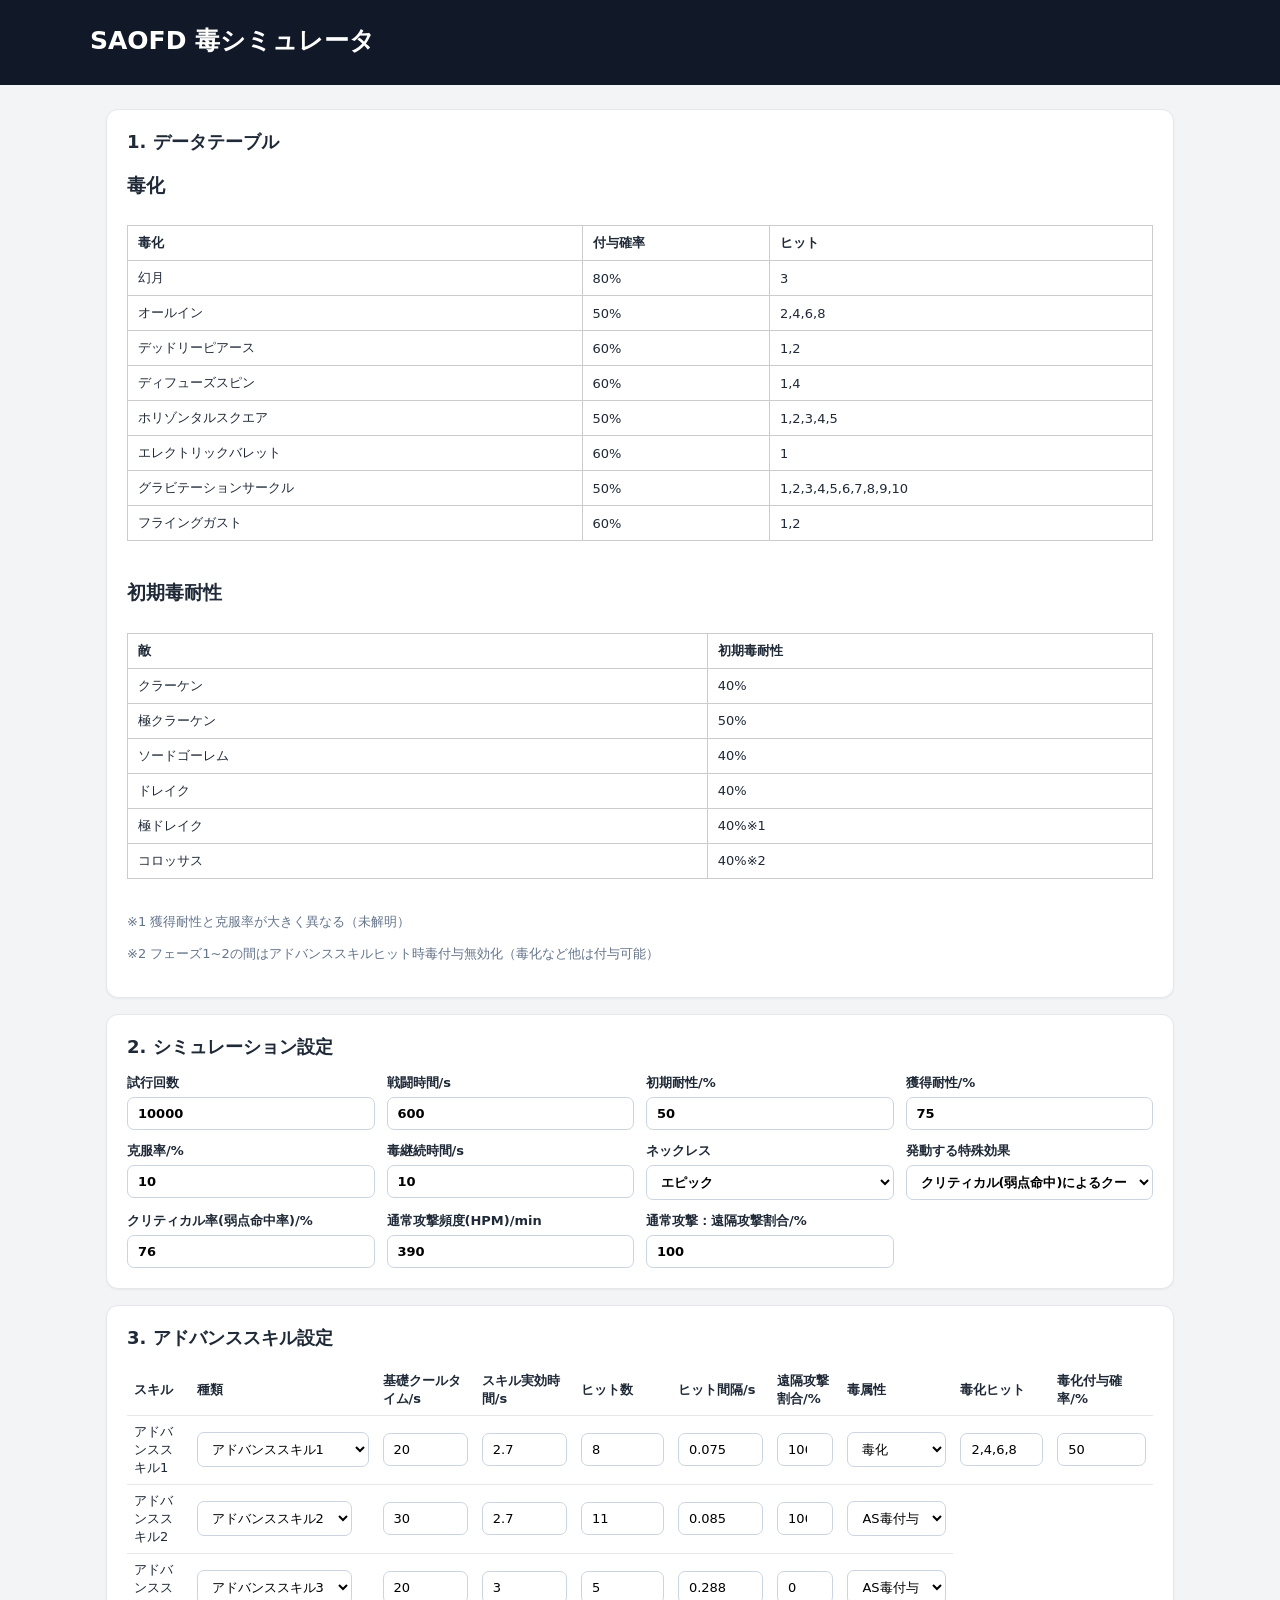
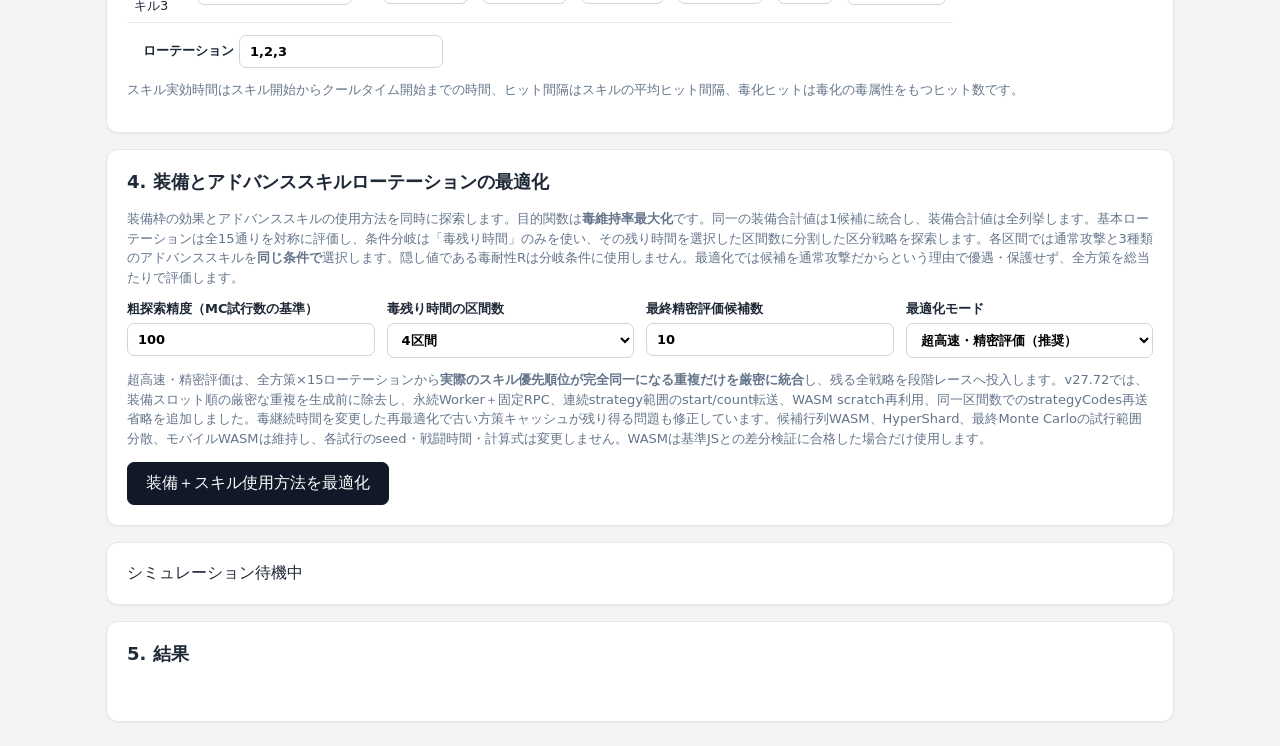
<file: index.html>
<!doctype html>
<html lang="ja">
<head>
<meta charset="utf-8"><meta name="viewport" content="width=device-width,initial-scale=1">
<title>SAOFD Poison Simulator Optimizer v27.72 HyperRPC Exact | SAOFD 毒シミュレータ</title>
<link rel="stylesheet" href="src/style.css">
</head>
<body>

<header><div><h1>SAOFD 毒シミュレータ</h1></div></header>
<main>
<section class="card">
<h2>1. データテーブル</h2>

<h3>毒化</h3>
<div class="table-scroll"><table class="data-table">
<thead>
<tr><th>毒化</th><th>付与確率</th><th>ヒット</th></tr>
</thead>
<tbody>
<tr><td>幻月</td><td>80%</td><td>3</td></tr>
<tr><td>オールイン</td><td>50%</td><td>2,4,6,8</td></tr>
<tr><td>デッドリーピアース</td><td>60%</td><td>1,2</td></tr>
<tr><td>ディフューズスピン</td><td>60%</td><td>1,4</td></tr>
<tr><td>ホリゾンタルスクエア</td><td>50%</td><td>1,2,3,4,5</td></tr>
<tr><td>エレクトリックバレット</td><td>60%</td><td>1</td></tr>
<tr><td>グラビテーションサークル</td><td>50%</td><td>1,2,3,4,5,6,7,8,9,10</td></tr>
<tr><td>フライングガスト</td><td>60%</td><td>1,2</td></tr>
</tbody>
</table></div>

<h3>初期毒耐性</h3>
<div class="table-scroll"><table class="data-table">
<thead>
<tr><th>敵</th><th>初期毒耐性</th></tr>
</thead>
<tbody>
<tr><td>クラーケン</td><td>40%</td></tr>
<tr><td>極クラーケン</td><td>50%</td></tr>
<tr><td>ソードゴーレム</td><td>40%</td></tr>
<tr><td>ドレイク</td><td>40%</td></tr>
<tr><td>極ドレイク</td><td>40%※1</td></tr>
<tr><td>コロッサス</td><td>40%※2</td></tr>
</tbody>
</table></div>

<div class="note">
<p>※1 獲得耐性と克服率が大きく異なる（未解明）</p>
<p>※2 フェーズ1~2の間はアドバンススキルヒット時毒付与無効化（毒化など他は付与可能）</p>
</div>
</section>

<section class="card">
<h2>2. シミュレーション設定</h2>
<div class="grid">
<label>試行回数 <input id="trials" type="number" value="10000" min="100" step="100"></label>
<label>戦闘時間/s <input id="duration" type="number" value="600" min="1" step="1"></label>
<label>初期耐性/% <input id="baseResist" type="number" value="50" min="0" step="1"></label>
<label>獲得耐性/% <input id="rise" type="number" value="75" step="1"></label>
<label>克服率/% <input id="fall" type="number" value="10" min="0" step="1"></label>
<label>毒継続時間/s <input id="ailmentDuration" type="number" value="10" step="0.01"></label>
<label>ネックレス <select id="equipGroup1Count"><option value="4" selected>エピック</option><option value="3">レジェンダリー</option></select></label>
<label>発動する特殊効果 <select id="specialEffect"><option value="crit" selected>クリティカル(弱点命中)によるクールダウン短縮</option><option value="combo">70ヒットコンボによる即時クールダウン</option><option value="hpmax">HP最大時クールダウン促進</option></select></label>
<label id="critRateWrap">クリティカル率(弱点命中率)/% <input id="critRate" type="number" value="76" min="0" max="100" step="0.1"></label>
<label id="normalHpmWrap">通常攻撃頻度(HPM)/min <input id="normalHpm" type="number" value="390" min="0" step="1"></label>
<label id="normalRangedRateWrap">通常攻撃：遠隔攻撃割合/% <input id="normalRangedRate" type="number" value="100" min="0" max="100" step="0.1"></label>
<label id="comboSuccessRateWrap">コンボ成功率/% <input id="comboSuccessRate" type="number" value="100" min="0" max="100" step="0.1"></label>
<label id="hpMaxUptimeWrap">HP最大維持率/% <input id="hpMaxUptime" type="number" value="100" min="0" max="100" step="0.1"></label>
</div>

</section>

<section class="card">
<h2>3. アドバンススキル設定</h2>
<div class="table-scroll"><table id="skills"><thead><tr><th>スキル</th><th>種類</th><th>基礎クールタイム/s</th><th>スキル実効時間/s</th><th>ヒット数</th><th>ヒット間隔/s</th><th class="ranged-col">遠隔攻撃割合/%</th><th>毒属性</th><th>毒化ヒット</th><th>毒化付与確率/%</th></tr></thead>
<tbody></tbody></table></div>

<label class="inline">ローテーション <input id="rotation" value="1,2,3" title="Skill番号をカンマ区切り"></label>
<p class="note">スキル実効時間はスキル開始からクールタイム開始までの時間、ヒット間隔はスキルの平均ヒット間隔、毒化ヒットは毒化の毒属性をもつヒット数です。</p>
</section>

<section class="card">
<h2>4. 装備とアドバンススキルローテーションの最適化</h2>
<p class="note">装備枠の効果とアドバンススキルの使用方法を同時に探索します。目的関数は<strong>毒維持率最大化</strong>です。同一の装備合計値は1候補に統合し、装備合計値は全列挙します。基本ローテーションは全15通りを対称に評価し、条件分岐は「毒残り時間」のみを使い、その残り時間を選択した区間数に分割した区分戦略を探索します。各区間では通常攻撃と3種類のアドバンススキルを<strong>同じ条件で</strong>選択します。隠し値である毒耐性Rは分岐条件に使用しません。最適化では候補を通常攻撃だからという理由で優遇・保護せず、全方策を総当たりで評価します。</p>
<div class="grid">
<label>粗探索精度（MC試行数の基準） <input id="optTrials" type="number" value="100" min="20" max="1000" step="10"></label>
<label>毒残り時間の区間数 <select id="policySegments"><option value="2">2区間</option><option value="3">3区間</option><option value="4" selected>4区間</option><option value="5">5区間</option></select></label>
<label>最終精密評価候補数 <input id="optTopK" type="number" value="10" min="1" max="10" step="1"></label>
<label>最適化モード <select id="optMode"><option value="practical" selected>超高速・精密評価（推奨）</option><option value="exhaustive">完全総当たり（非常に重い）</option></select></label>
</div>
<p class="note">超高速・精密評価は、全方策×15ローテーションから<strong>実際のスキル優先順位が完全同一になる重複だけを厳密に統合</strong>し、残る全戦略を段階レースへ投入します。v27.72では、装備スロット順の厳密な重複を生成前に除去し、永続Worker＋固定RPC、連続strategy範囲のstart/count転送、WASM scratch再利用、同一区間数でのstrategyCodes再送省略を追加しました。毒継続時間を変更した再最適化で古い方策キャッシュが残り得る問題も修正しています。候補行列WASM、HyperShard、最終Monte Carloの試行範囲分散、モバイルWASMは維持し、各試行のseed・戦闘時間・計算式は変更しません。WASMは基準JSとの差分検証に合格した場合だけ使用します。</p>
<div class="row"><button id="optimize" class="primary">装備＋スキル使用方法を最適化</button></div>
</section>

<section class="card actions"><span id="status">シミュレーション待機中</span></section>



<section class="card"><h2>5. 結果</h2><div id="metrics" class="metrics"></div><div id="equipmentResult" class="note"></div><pre id="optimizationResult" class="note"></pre><div id="optimizationRanking" class="note"></div><div id="probabilityChartWrap" style="display:none"></div><div id="log"></div></section>
</main>
<script src="src/simulator.js"></script>
<script src="src/app.js"></script>
</body></html>
</file>
<file: src/style.css>
:root{font-family:system-ui,-apple-system,BlinkMacSystemFont,"Segoe UI",sans-serif;color:#1f2937;background:#f3f4f6}*{box-sizing:border-box}body{margin:0}header{display:flex;justify-content:space-between;align-items:center;padding:24px max(20px,calc((100% - 1100px)/2));background:#111827;color:white}header h1{margin:0 0 4px;font-size:25px}header p{margin:0;color:#cbd5e1}header a{color:white}main{max-width:1100px;margin:24px auto;padding:0 16px}.card{background:white;border:1px solid #e5e7eb;border-radius:12px;padding:20px;margin-bottom:16px;box-shadow:0 1px 2px #0000000d}h2{margin-top:0;font-size:18px}.grid{display:grid;grid-template-columns:repeat(4,1fr);gap:12px}.row{display:flex;gap:16px;align-items:center;flex-wrap:wrap;margin-top:14px}label{display:flex;flex-direction:column;gap:5px;font-size:13px;font-weight:600}input,select,button{font:inherit;padding:8px 10px;border:1px solid #cbd5e1;border-radius:7px;background:white}button{cursor:pointer}.primary{background:#111827;color:white;border-color:#111827;padding:10px 18px}.actions{display:flex;align-items:center;gap:12px}.note{font-size:13px;color:#64748b;margin-top:12px;line-height:1.5}.inline{display:inline-flex;flex-direction:row;align-items:center;margin-left:16px}table{width:100%;border-collapse:collapse;margin-bottom:12px}th,td{border-bottom:1px solid #e5e7eb;padding:7px;text-align:left;font-size:13px}td input{width:100%}.metrics{display:grid;grid-template-columns:repeat(4,1fr);gap:10px;margin-bottom:20px}.metric{border:1px solid #e5e7eb;border-radius:8px;padding:12px}.metric b{display:block;font-size:22px;margin-top:4px}#chart{width:100%;height:auto;border:1px solid #e5e7eb;border-radius:8px}code{background:#f1f5f9;padding:2px 4px;border-radius:4px}@media(max-width:800px){.grid,.metrics{grid-template-columns:repeat(2,1fr)}header{padding:18px}.inline{margin:12px 0 0 0}}

.data-table{width:100%;border-collapse:collapse;margin:8px 0 20px}
.data-table th,.data-table td{padding:8px 10px;border:1px solid var(--border,#ccc);text-align:left}
.data-table th{font-weight:700}
.data-table td:nth-child(2){white-space:nowrap}


/* Mobile layout */
.table-scroll{width:100%;overflow-x:auto;-webkit-overflow-scrolling:touch}
#skills{min-width:980px}
.data-table{min-width:560px}
.grid>label{min-width:0}
.grid input,.grid select{width:100%;min-width:0}
@media(max-width:800px){
  header{padding:16px}
  header h1{font-size:20px}
  header a{font-size:12px}
  main{width:100%;margin:12px auto;padding:0 10px}
  .card{padding:14px;border-radius:10px;overflow:visible}
  .grid,.metrics{grid-template-columns:1fr}
  label{font-size:13px}
  input,select,button{min-height:42px;font-size:16px}
  .inline{display:flex;width:100%;margin:12px 0 0}
  .inline input{width:100%;min-width:0}
  .row{gap:10px}
  .row button{width:100%}
  .actions{flex-direction:column;align-items:stretch}
  .actions button{width:100%}
  .note{font-size:13px}
  h2{font-size:17px}
  h3{font-size:15px}
  #optimizationResult{white-space:pre-wrap;overflow-wrap:anywhere}
}

.chart-title{font-weight:700;margin:18px 0 6px;}
#probabilityChart{width:100%;height:auto;display:block;}
.probability-chart-block{margin-bottom:18px;}
.probability-chart{width:100%;height:auto;display:block;}

#equipmentResult{white-space:pre-wrap;overflow-wrap:anywhere}
</file>
